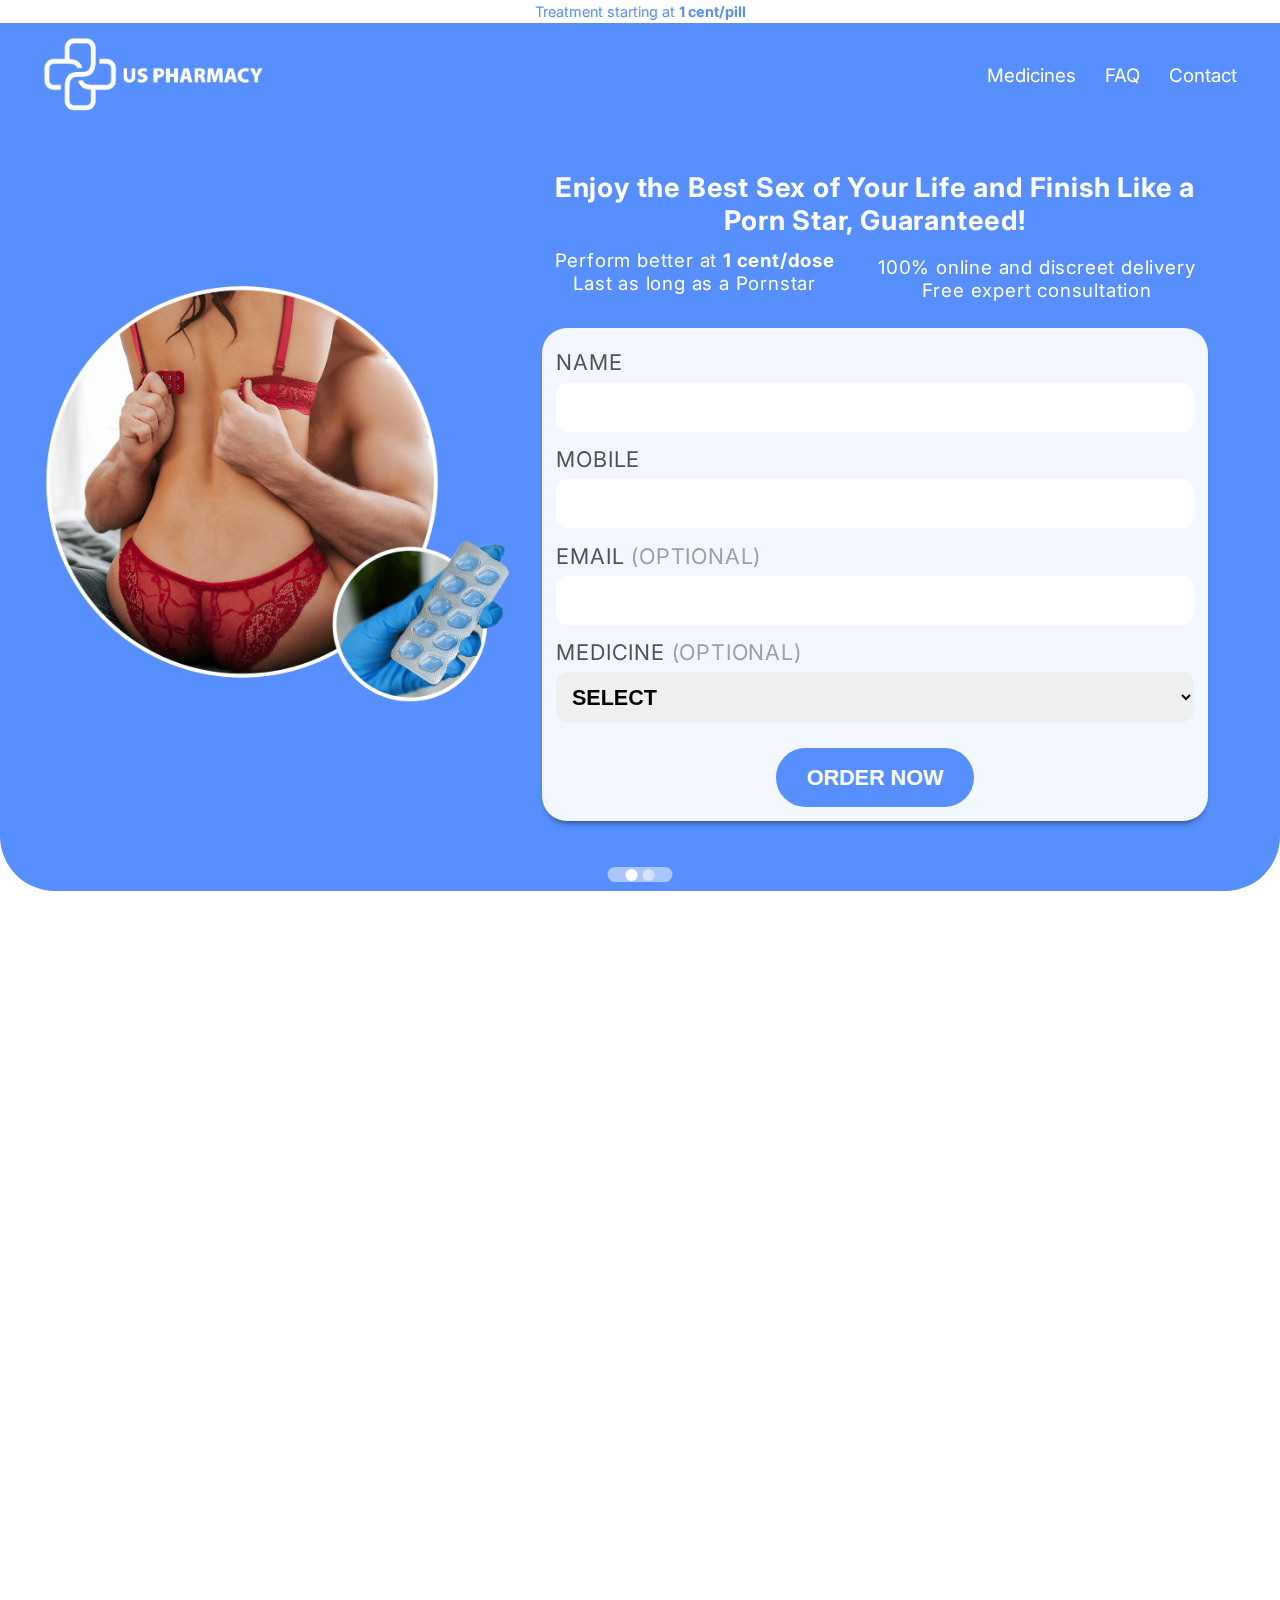
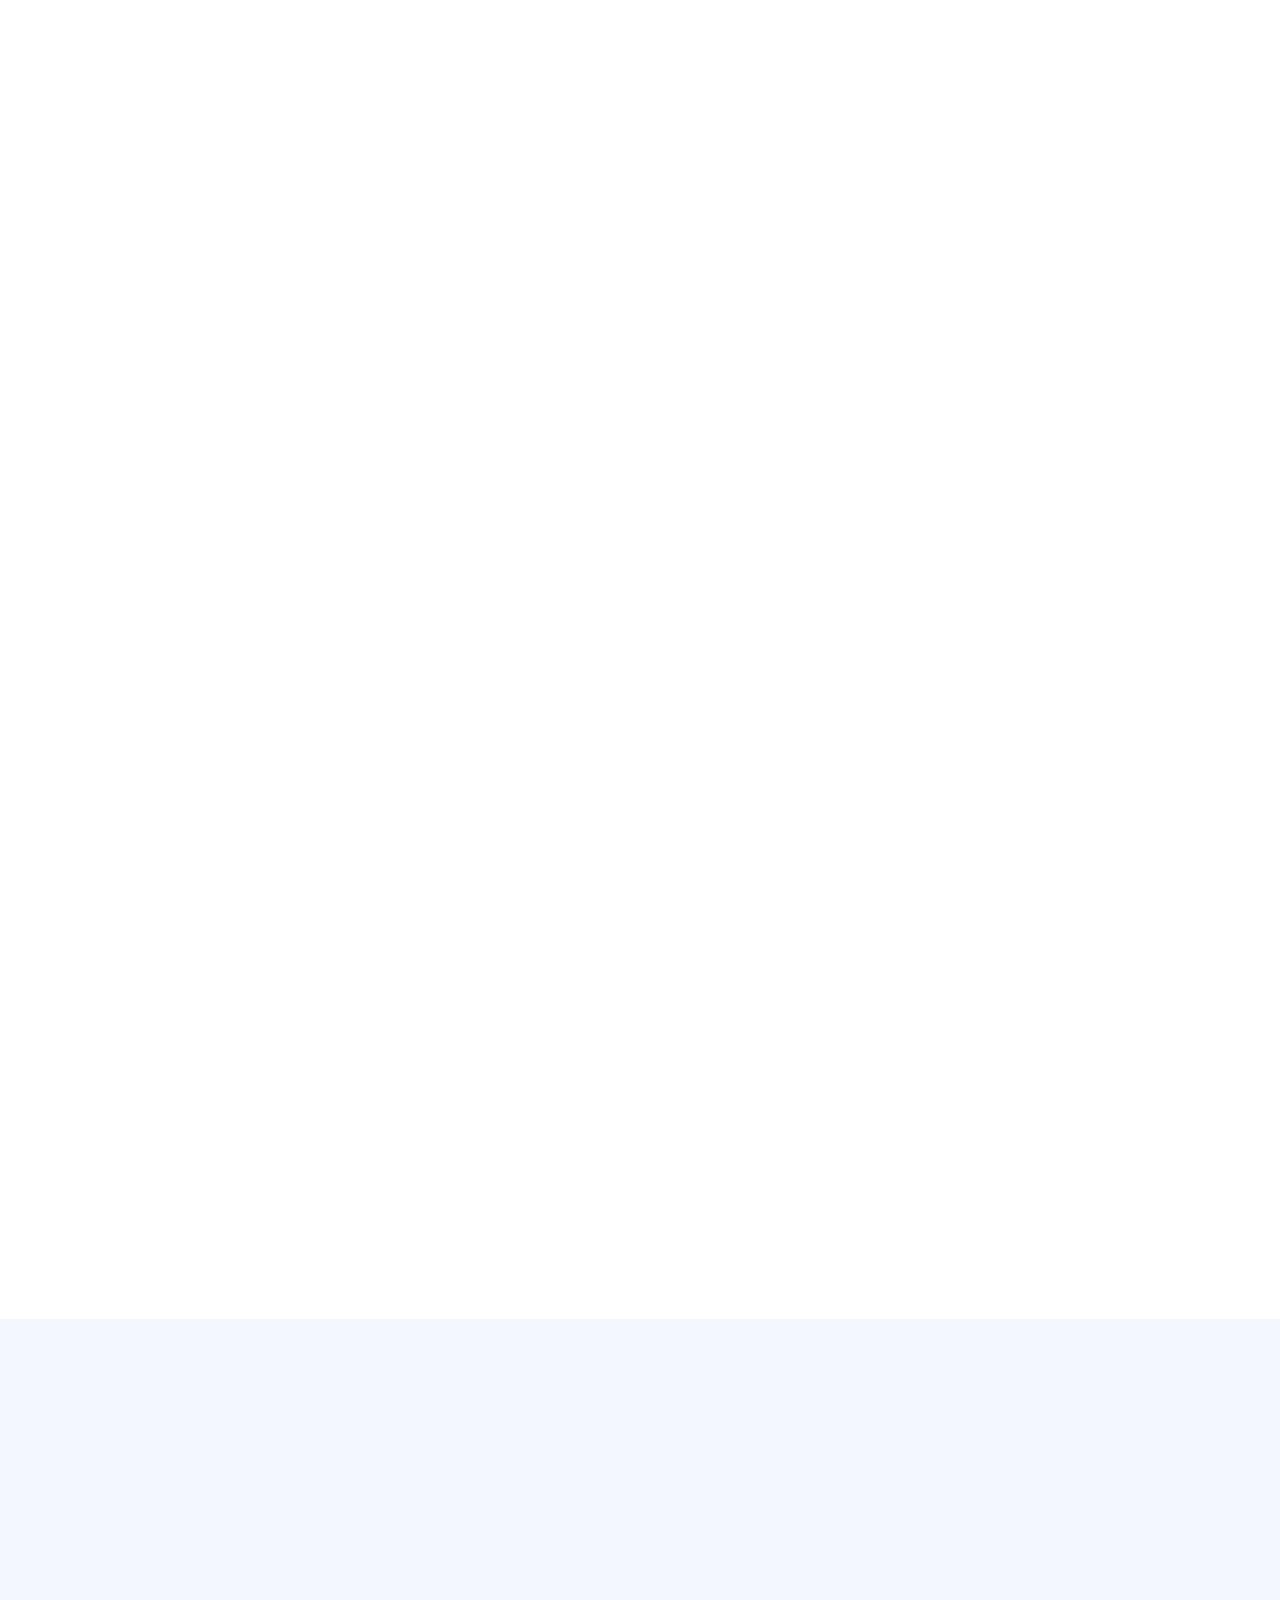
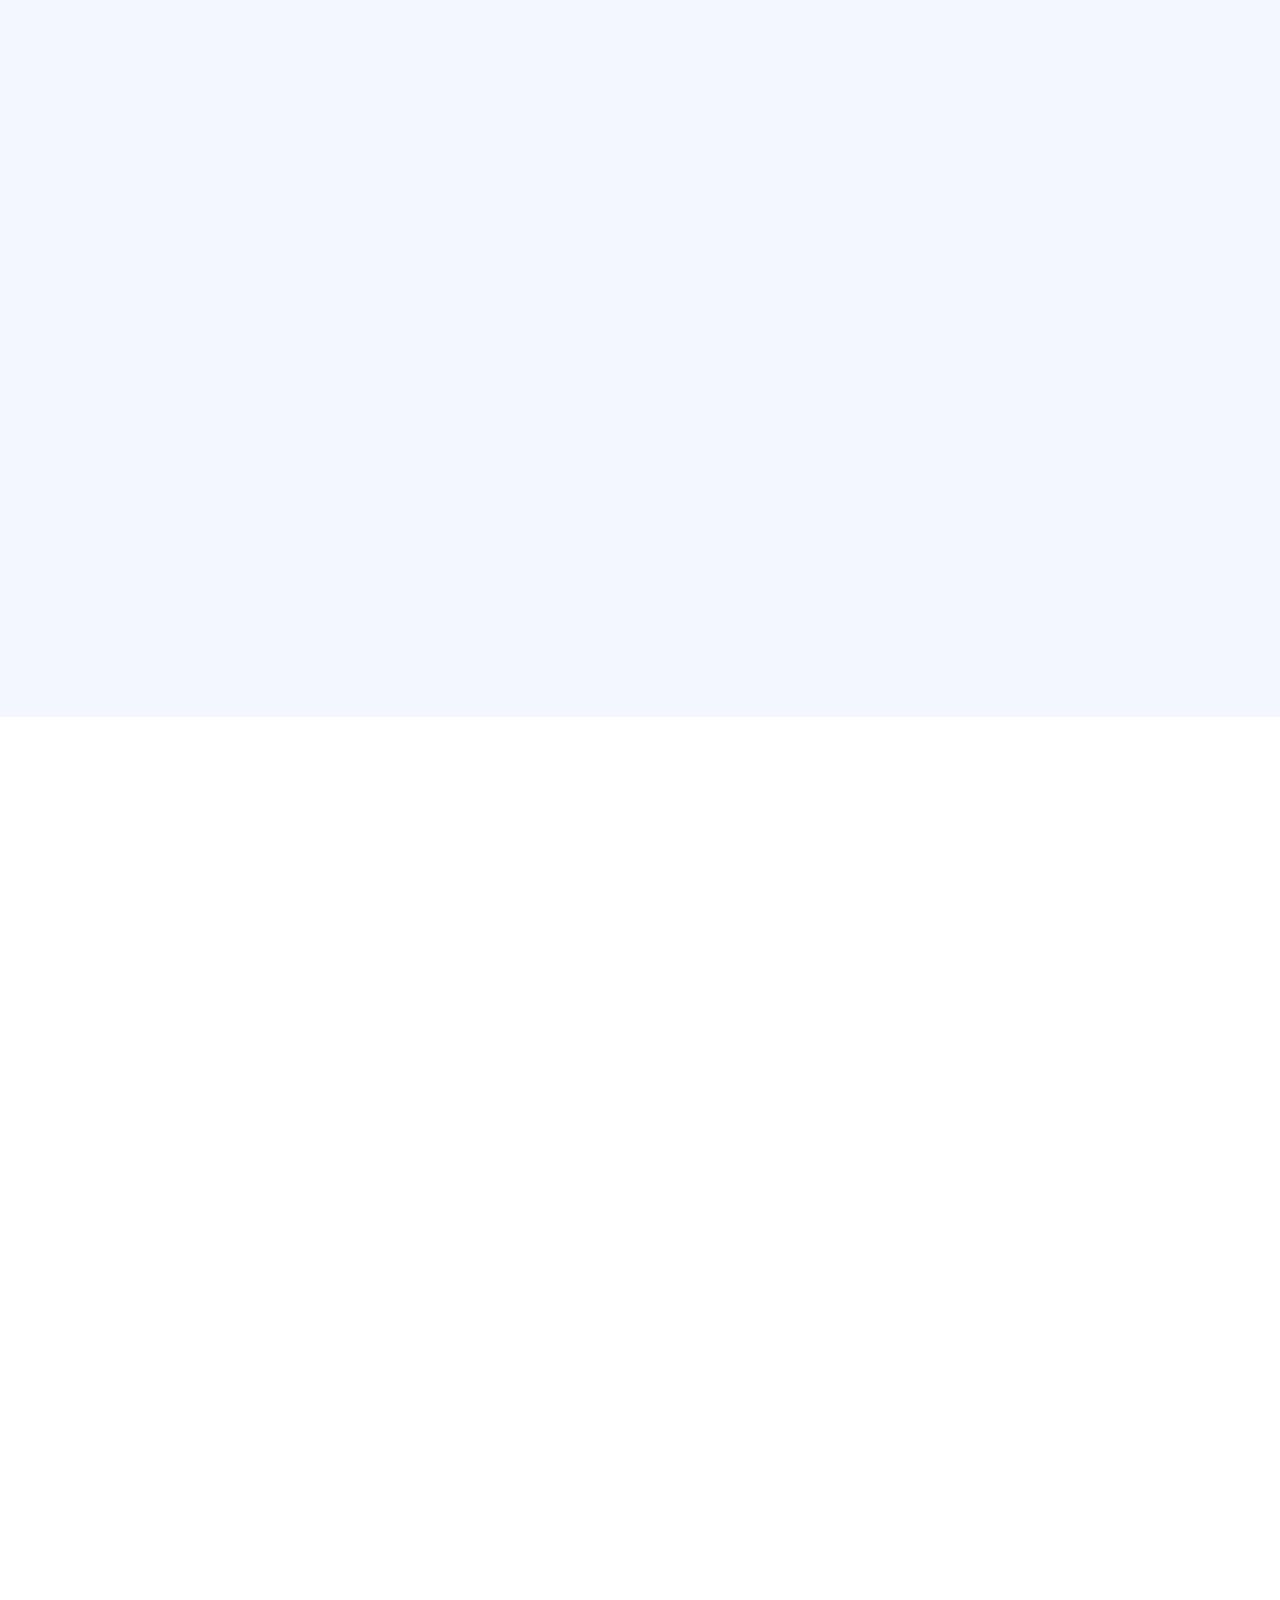
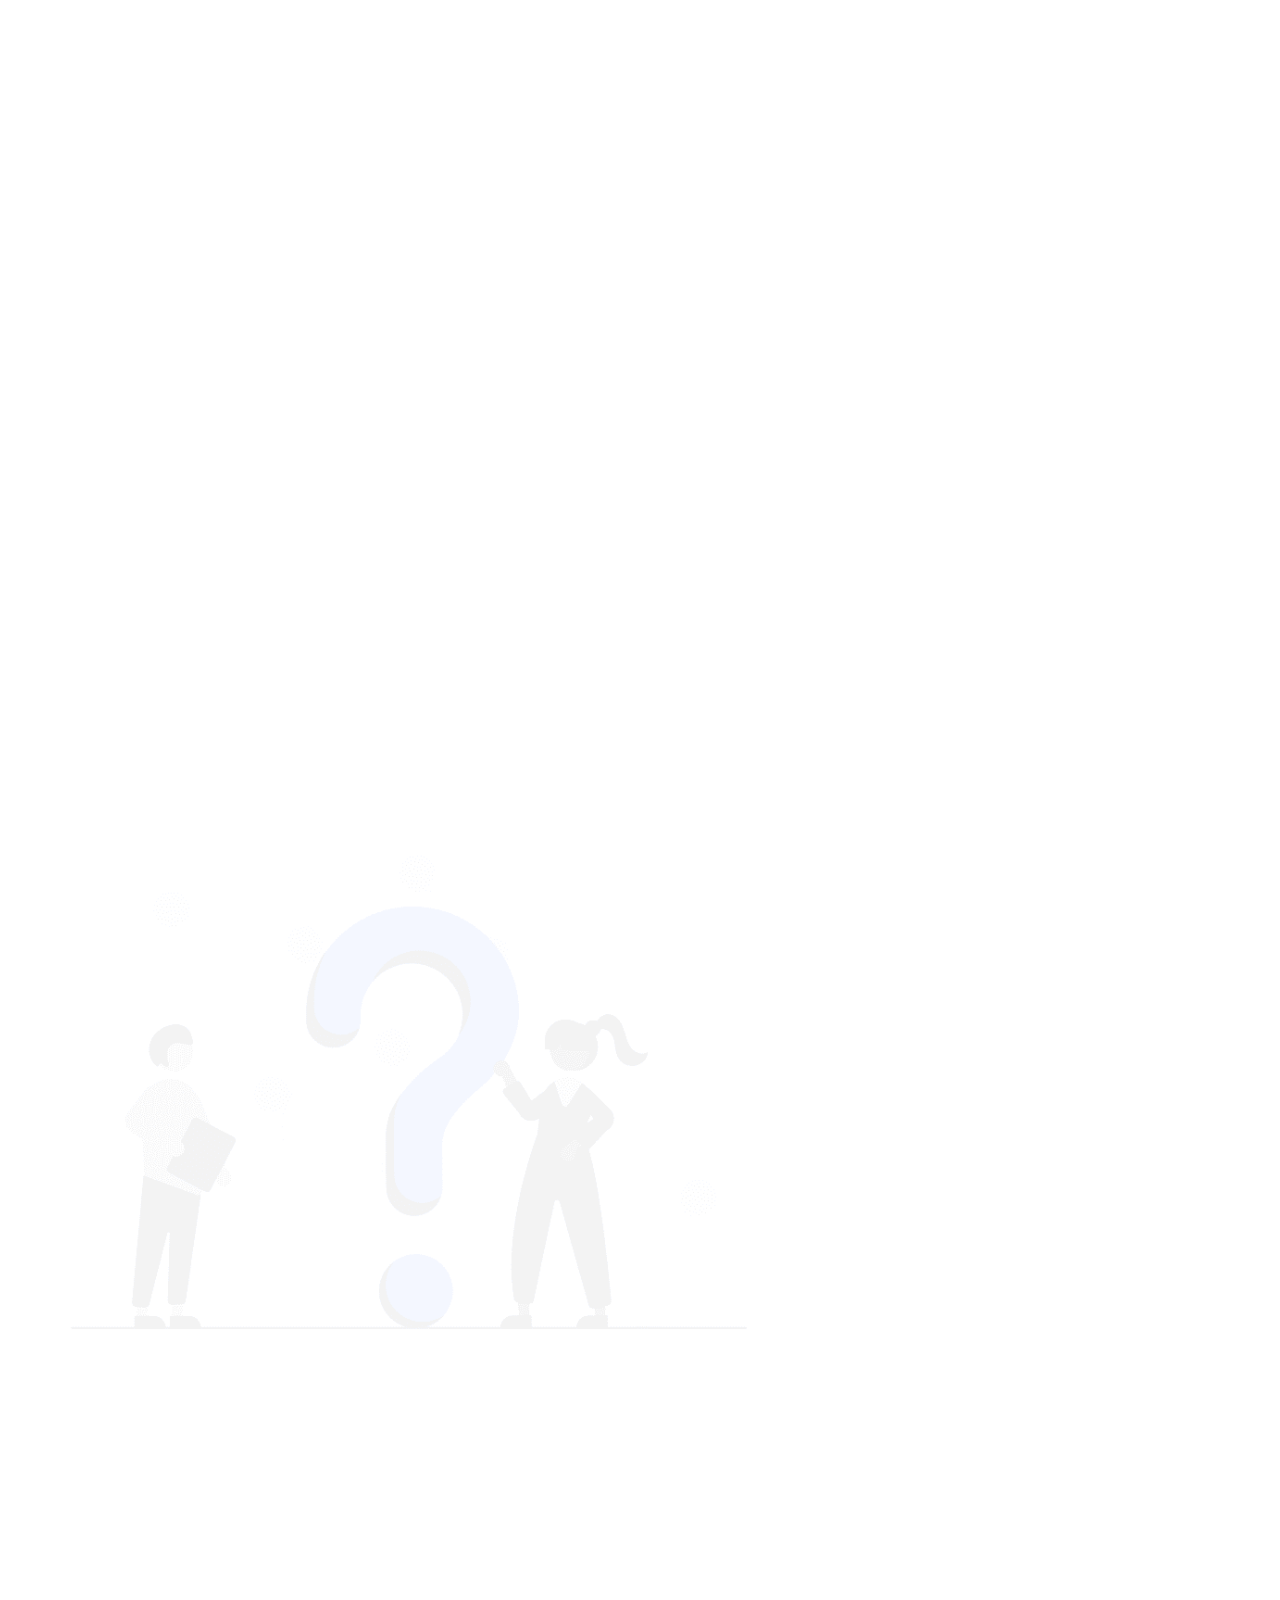
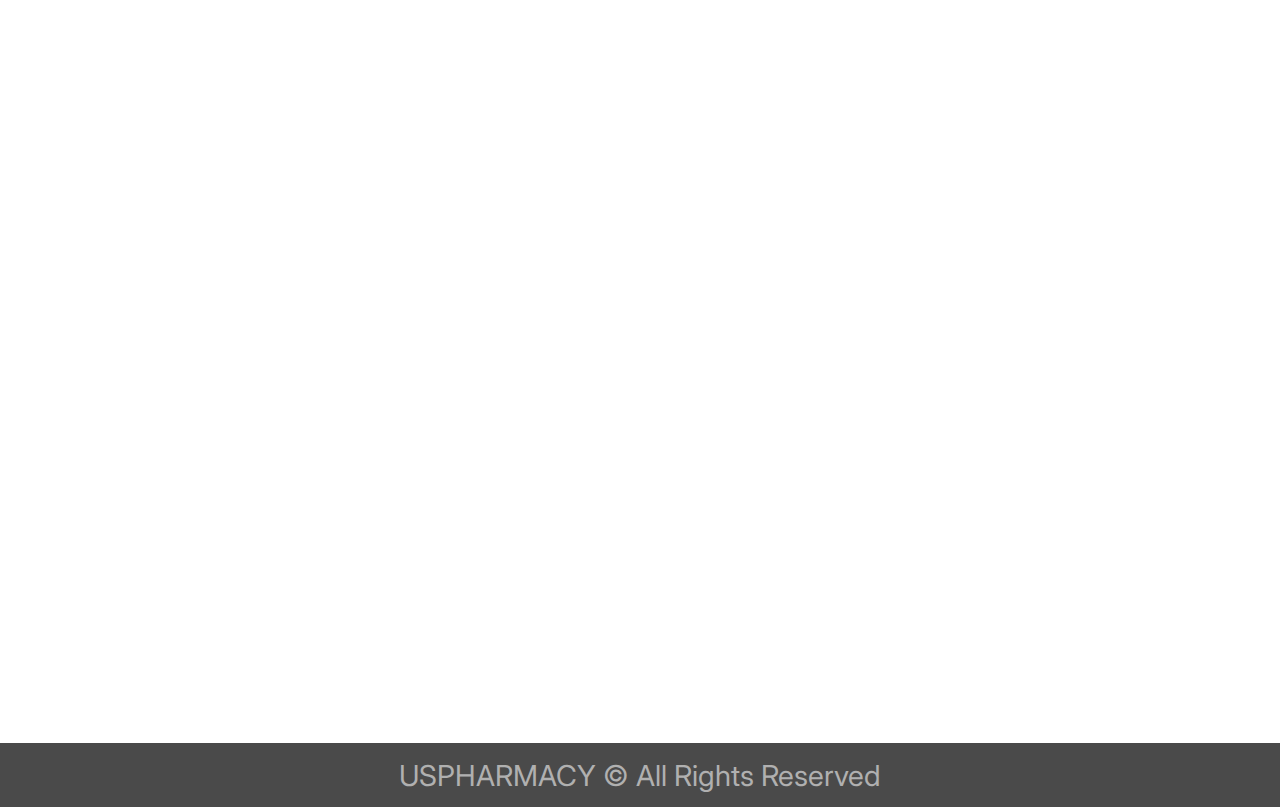
<file: index.html>
<!DOCTYPE html>
<html lang="en">
  <head>
    <meta charset="UTF-8" />
    <meta http-equiv="X-UA-Compatible" content="IE=edge" />
    <link
      rel="shortcut icon"
      href="/assets/Blue icon.png"
      type="image/x-icon"
    />
    <meta name="viewport" content="width=device-width, initial-scale=1.0" />
    <link rel="preconnect" href="https://fonts.googleapis.com" />
    <link rel="preconnect" href="https://fonts.gstatic.com" crossorigin />
    <link
      href="https://fonts.googleapis.com/css2?family=Inter:wght@300;400;500;600;700;900&display=swap"
      rel="stylesheet"
    />
    <link href="https://unpkg.com/aos@2.3.1/dist/aos.css" rel="stylesheet" />
    <link rel="stylesheet" href="/styles.css" />
    <!-- This code goes in <head> tag of your site -->
    <script type="text/javascript">
      var _mpevt = _mpevt || [];
      (function () {
        var u =
          "https:" == document.location.protocol
            ? "https://static.trafficjunky.com/js/mp.min.js"
            : "http://static.trafficjunky.com/js/mp.min.js";
        var d = document,
          g = d.createElement("script"),
          s = d.getElementsByTagName("script")[0];
        g.type = "text/javascript";
        g.defer = true;
        g.async = true;
        g.src = u;
        s.parentNode.insertBefore(g, s);
      })();
    </script>

    <!-- Global site tag (gtag.js) - Google Analytics -->
    <script
      async
      src="https://www.googletagmanager.com/gtag/js?id=G-VPHRGWBVVG"
    ></script>
    <script>
      window.dataLayer = window.dataLayer || [];
      function gtag() {
        dataLayer.push(arguments);
      }
      gtag("js", new Date());

      gtag("config", "G-VPHRGWBVVG");
    </script>
    <!-- Meta Pixel Code -->
    <script>
      !(function (f, b, e, v, n, t, s) {
        if (f.fbq) return;
        n = f.fbq = function () {
          n.callMethod
            ? n.callMethod.apply(n, arguments)
            : n.queue.push(arguments);
        };
        if (!f._fbq) f._fbq = n;
        n.push = n;
        n.loaded = !0;
        n.version = "2.0";
        n.queue = [];
        t = b.createElement(e);
        t.async = !0;
        t.src = v;
        s = b.getElementsByTagName(e)[0];
        s.parentNode.insertBefore(t, s);
      })(
        window,
        document,
        "script",
        "https://connect.facebook.net/en_US/fbevents.js"
      );
      fbq("init", "335702368765867");
      fbq("track", "PageView");
    </script>
    <noscript
      ><img
        height="1"
        width="1"
        style="display: none"
        src="https://www.facebook.com/tr?id=335702368765867&ev=PageView&noscript=1"
    /></noscript>
    <!-- End Meta Pixel Code -->
    <title>USPharmacy</title>
  </head>
  <body>
    <header data-aos="fade-down" data-aos-duration="1200">
      <div class="offer-message">
        Treatment starting at <strong>1 cent/pill</strong>
      </div>
      <nav>
        <div>
          <img src="/assets/White Logo1.png" class="brand-logo" />
        </div>
        <div class="nav-links">
          <ul>
            <li><a href="#medicines">Medicines</a></li>
            <li><a href="#faq">FAQ</a></li>
            <li><a href="#contact">Contact</a></li>
          </ul>
        </div>
      </nav>
      <div class="hero-section">
        <div class="hero-image-container">
          <img src="/assets/Banner.png" alt="doctor image" />
        </div>
        <div class="hero-content">
          <h2 class="hero-heading">
            Enjoy the Best Sex of Your Life and Finish Like a Porn Star,
            Guaranteed!
          </h2>

          <ul class="hero-sub-heading">
            <div class="hero-sub-one">
              <li>Perform better at <strong>1 cent/dose</strong></li>
              <li>Last as long as a Pornstar</li>
            </div>
            <div class="hero-sub-two">
              <li>100% online and discreet delivery</li>
              <li>Free expert consultation</li>
            </div>
          </ul>

          <div class="hero-form">
            <form action="contact-form.php" method="POST" class="consult-form">
              <label class="form-label" for="name">NAME</label>
              <input
                class="form-input"
                type="text"
                name="name"
                id="name"
                required
              />

              <label class="form-label" for="mobile">MOBILE </label>
              <input
                class="form-input"
                type="tel"
                name="mobile"
                id="mobile"
                required
              />

              <label class="form-label" for="mobile"
                >EMAIL <span>(OPTIONAL)</span></label
              >
              <input class="form-input" type="email" name="email" id="email" />

              <label class="form-label" for="medicine"
                >MEDICINE <span>(OPTIONAL)</span></label
              >
              <select name="medicine" id="medicine" class="form-input">
                <option value="" disabled selected>SELECT</option>
                <option value="Viagra">Viagra</option>
                <option value="Cialis">Cialis</option>
                <option value="Levitra">Levitra</option>
                <option value="Soma">Soma</option>
                <option value="Tramadol">Tramadol</option>
                <option value="Other">Other</option>
              </select>

              <button class="submit-button">ORDER NOW</button>
            </form>
          </div>

          <!-- <a class="hero-button" href="#contact">CONSULT NOW</a> -->
        </div>
      </div>

      <div class="slider-buttons">
        <div class="slider-button-one active-button"></div>
        <div class="slider-button-two"></div>
      </div>
    </header>

    <main>
      <section class="info-section">
        <h3
          class="heading info-section-heading"
          data-aos="fade-up"
          data-aos-anchor-placement="top-bottom"
        >
          It's more common than you think
        </h3>
        <p
          class="sub-heading info-section-sub-heading"
          data-aos="fade-up"
          data-aos-anchor-placement="top-bottom"
        >
          Around 52% of men suffer from erectile dysfunction
        </p>

        <div class="info-box">
          <div
            class="info-content"
            data-aos="fade-right"
            data-aos-duration="800"
          >
            <h3 class="heading info-heading">
              No PRESCRIPTION Plus Easy Delivery
            </h3>
            <p class="info">
              Fill out the form and our sex expert team will contact you to
              ensure safe and discreet delivery.
            </p>
          </div>
          <div class="info-image" data-aos="fade-left">
            <img src="/assets/sad-man.png" alt="sad man suffering from ed" />
          </div>
        </div>

        <div class="info-box">
          <div
            class="info-content"
            data-aos="fade-left"
            data-aos-duration="800"
          >
            <h3 class="heading info-heading">
              Want to have sex like the last porn you watched?
            </h3>
            <p class="info">
              Our Sildenafil(Viagra) pills enhance that quick build-up in your
              system to measurably improve your sexual performance. We worked
              with our expert medical advisors to determine which performance
              enhancement to offer through our platform.
            </p>
          </div>
          <div class="info-image" data-aos="fade-right">
            <img src="/assets/sad-man-2.png" alt="sad man suffering from ed" />
          </div>
        </div>

        <div class="info-box">
          <div
            class="info-content"
            data-aos="fade-right"
            data-aos-duration="1000"
          >
            <h3 class="heading info-heading">Make her go crazy</h3>
            <p class="info">
              During sexual intercourse, most men ejaculate between 5-10 minutes
              and research has shown the average time to ejaculate after
              penetration is 5 1/2 minutes. After taking our Sildenafil(Viagra)
              pills our consumers have lasted up to 90 minutes.
            </p>
          </div>
          <div class="info-image" data-aos="fade-left">
            <img src="/assets/happy-man.png" alt="sad man suffering from ed" />
          </div>
        </div>
      </section>

      <section class="pills-section" id="medicines">
        <h3 class="heading" data-aos="fade-up">Medications we provide</h3>
        <!-- <p class="sub-heading">SOME DESCRIPTIVE TEXT</p> -->

        <div class="pill-cards">
          <div class="pill-card" data-aos="flip-left">
            <p class="pill-name">Sildenafil (Viagra)</p>
            <img
              class="pill-image"
              src="/assets/pill-image.png"
              alt="medicine"
            />
            <a class="pill-cta" href="#contact">ORDER NOW</a>
          </div>

          <div class="pill-card" data-aos="flip-right">
            <p class="pill-name">Vardenafil (Levitra)</p>
            <img
              class="pill-image"
              src="/assets/levitra-brand.png"
              alt="medicine"
            />
            <a class="pill-cta" href="#contact">ORDER NOW</a>
          </div>

          <div class="pill-card" data-aos="flip-left">
            <p class="pill-name">Tadalafil (Cialis)</p>
            <img
              class="pill-image"
              src="/assets/cialis-brand.png"
              alt="medicine"
            />
            <a class="pill-cta" href="#contact">ORDER NOW</a>
          </div>

          <div class="pill-card" data-aos="flip-right">
            <p class="pill-name">Soma</p>
            <img
              class="pill-image"
              src="/assets/White pill.png"
              alt="medicine"
            />
            <a class="pill-cta" href="#contact">ORDER NOW</a>
          </div>

          <div class="pill-card" data-aos="flip-left">
            <p class="pill-name">Tramadol</p>
            <img
              class="pill-image"
              src="/assets/White pill.png"
              alt="medicine"
            />
            <a class="pill-cta" href="#contact">ORDER NOW</a>
          </div>
        </div>
      </section>

      <section class="painkiller-section">
        <div class="painkiller-image-container" data-aos="fade-right">
          <img src="/assets/pain.png" alt="" />
        </div>
        <div class="painkiller-content" data-aos="fade-left">
          <h3 class="heading painkiller-heading">
            Require pain relief medications?
          </h3>
          <p class="painkiller-text">
            We also provide medication prescribed for the treatment of relief of
            discomfort associated with acute painful muscle and skeletal
            conditions in adults. It acts in the central nervous system (CNS) to
            relieve pain.
          </p>
        </div>
      </section>

      <section class="process-section">
        <h3 class="heading" data-aos="fade-up">Wondering how to order?</h3>
        <p class="sub-heading" data-aos="fade-up">
          We follow a quick and simple three-step process
        </p>

        <div class="process-list">
          <div class="process-card" data-aos="flip-left">
            <img src="/assets/form.png" alt="" />
            <p>Fill out the <a href="#contact">consultation form</a></p>
          </div>

          <div class="process-card" data-aos="flip-right">
            <img src="/assets/customer-service.png" alt="" />
            <p>Private consultation with our sex expert</p>
          </div>

          <div class="process-card" data-aos="flip-left">
            <img src="/assets/shipping-icon.png" alt="" />
            <p>Discreet delivery to your home</p>
          </div>
        </div>
      </section>

      <section class="faq-section" id="faq">
        <div class="faq-section-heading" data-aos="fade-right">
          <h3 class="heading faq-heading">
            FREQUENTLY <br />
            ASKED <br />
            QUESTIONS
          </h3>
        </div>

        <div class="faqs" data-aos="fade-left">
          <div class="faq">
            <div class="faq-question">
              <p>How do I contact your company?</p>
              <span>-</span>
            </div>
            <div class="faq-answer">
              <p>
                You can fill out the consultation form and expect a call from
                our experts or you can directly call us on the number below.
                <br />
                <br />
                Contact number: +1(786)297-2927
              </p>
            </div>

            <div class="faq-divider"></div>
          </div>

          <div class="faq">
            <div class="faq-question">
              <p>Can I request that the shipping be discreet?</p>
              <span>+</span>
            </div>
            <div class="faq-answer faq-answer-hide">
              <p>
                As a matter of fact, you don’t even have to ask. Packages we
                send within the United States will not have the content
                indicated on the labels. However, for international orders, we
                may have to state the content by law.
              </p>
            </div>

            <div class="faq-divider"></div>
          </div>

          <div class="faq">
            <div class="faq-question">
              <p>How fast can I expect results?</p>
              <span>+</span>
            </div>
            <div class="faq-answer faq-answer-hide">
              <p>
                Take sildenafil at least 30 minutes, but no more than 4 hours,
                before sexual activity (1 hour before is the most effective).
              </p>
            </div>

            <div class="faq-divider"></div>
          </div>

          <div class="faq">
            <div class="faq-question">
              <p>Will your performance enhancement pill work?</p>
              <span>+</span>
            </div>
            <div class="faq-answer faq-answer-hide">
              <p>
                That’s an absolute yes! Our large number of consumers can attest
                to that. They even call it the “weekend pill”.
              </p>
            </div>

            <div class="faq-divider"></div>
          </div>

          <div class="faq">
            <div class="faq-question">
              <p>How can I order ED pill?</p>
              <span>+</span>
            </div>
            <div class="faq-answer faq-answer-hide">
              <p>
                We follow a quick and simple three-step
                <br />
                <br />
                1. Process Fill out the <a href="#contact">consultation form</a>
                <br />
                2. Private consultation with our expert Discreet
                <br />
                3. Delivery to your home
              </p>
            </div>

            <div class="faq-divider"></div>
          </div>
        </div>
        <img class="faq-bg-image" src="/assets/question.png" alt="" />
      </section>

      <section class="contact-section">
        <h3 class="heading" id="contact" data-aos="fade-up">
          Order your pills today
        </h3>
        <p class="sub-heading" data-aos="fade-up">Consult Now</p>

        <form
          action="contact-form.php"
          method="POST"
          class="consult-form"
          data-aos="zoom-in-up"
        >
          <label class="form-label" for="name">NAME</label>
          <input
            class="form-input"
            type="text"
            name="name"
            id="name"
            required
          />

          <label class="form-label" for="mobile">MOBILE</label>
          <input
            class="form-input"
            type="tel"
            name="mobile"
            id="mobile"
            required
          />

          <label class="form-label" for="medicine"
            >MEDICINE <span>(OPTIONAL)</span></label
          >
          <select name="medicine" id="medicine" class="form-input">
            <option value="" disabled selected>SELECT</option>
            <option value="Viagra">Viagra</option>
            <option value="Cialis">Cialis</option>
            <option value="Levitra">Levitra</option>
            <option value="Soma">Soma</option>
            <option value="Tramadol">Tramadol</option>
            <option value="Other">Other</option>
          </select>

          <button class="submit-button">SUBMIT</button>
        </form>
      </section>

      <footer>USPHARMACY &copy; All Rights Reserved</footer>

      <div class="pop-up-form">
        <img class="form-close" src="/assets/delete-button.png" alt="" />
        <h3 class="heading">Order your pills today</h3>
        <!-- <p class="sub-heading">Consult Now</p> -->

        <form action="contact-form.php" method="POST" class="consult-form">
          <label class="form-label" for="name">NAME</label>
          <input
            class="form-input"
            type="text"
            name="name"
            id="name"
            required
          />

          <label class="form-label" for="mobile">MOBILE</label>
          <input
            class="form-input"
            type="tel"
            name="mobile"
            id="mobile"
            required
          />

          <label class="form-label" for="medicine"
            >MEDICINE <span>(OPTIONAL)</span></label
          >
          <select name="medicine" id="medicine" class="form-input">
            <option value="" disabled selected>SELECT</option>
            <option value="Viagra">Viagra</option>
            <option value="Cialis">Cialis</option>
            <option value="Levitra">Levitra</option>
            <option value="Soma">Soma</option>
            <option value="Tramadol">Tramadol</option>
            <option value="Other">Other</option>
          </select>

          <button class="submit-button">SUBMIT</button>
        </form>
      </div>
    </main>

    <!-- <div class="call-us-container">
      <div>
        <p class="call-us-heading">CALL NOW!!!</p>
        <a class="call-us-number" href="tel:+17862972927">+1(786)297-2927</a>
      </div>
      <img src="/assets/call-us-woman.png" alt="" />
    </div> -->
    <script src="https://unpkg.com/aos@2.3.1/dist/aos.js"></script>
    <script>
      AOS.init();
    </script>
    <script src="/app.js"></script>
    <!-- This code goes in the page where you need the cookie -->
    <script>
      _mpevt.push([
        "USPharmacy.net._event",
        "Trackingcookie",
        "2ba0acc00226f74f5aed17a90772385a",
        "1440",
      ]);
    </script>
  </body>
</html>
</file>
<file: styles.css>
/*
* Prefixed by https://autoprefixer.github.io
* PostCSS: v8.4.14,
* Autoprefixer: v10.4.7
* Browsers: last 4 version
*/

*{
  margin: 0;
  padding: 0;
  -webkit-box-sizing: border-box;
          box-sizing: border-box;
}

html{
  font-size: 90%;
}

html,body{
  height: 100%;
  width: 100%;
  font-family: 'Inter', sans-serif;
  color: rgb(47, 47, 47);
  /* overflow-x: hidden; */
  /* scroll-behavior: smooth; */
}

:root{
  --p-color: #578FFF;
  --s-color: #F3F7FF;
  --sides: 3rem; 
}

a{
  text-decoration: none;
  color: inherit;
}

.heading{
  font-size: 4rem;
  text-align: center;
  color: var(--p-color);
  font-weight: 800;
  text-transform: uppercase;
}

.sub-heading{
  font-size: 2.5rem;
  font-weight: 300;
  text-align: center;
  text-transform: uppercase;
}



header{
  background-color: var(--p-color);
  min-height: 99vh;
  border-bottom-left-radius: 55px;
  border-bottom-right-radius: 55px;
  color: white;
  overflow: hidden;
  position: relative;
}

nav{
  display: -webkit-box;
  display: -ms-flexbox;
  display: flex;
  -webkit-box-align: center;
      -ms-flex-align: center;
          align-items: center;
  -webkit-box-pack: justify;
      -ms-flex-pack: justify;
          justify-content: space-between;
  padding: 1rem var(--sides);
}

.brand-logo{
  font-size: 1.8rem;
  font-weight: 700;
  width: 220px;
}

.nav-links ul{
  list-style: none;
  display: -webkit-box;
  display: -ms-flexbox;
  display: flex;
}


.nav-links ul li{
  margin-left: 2rem;
  font-size: 1.3rem;
}

.slider-buttons{
  width: 65px;
  height: 15px;
  background: rgba(255, 255, 255, 0.5);
  position: absolute;
  bottom: 1%;
  left: 50%;
  -webkit-transform: translateX(-50%);
      -ms-transform: translateX(-50%);
          transform: translateX(-50%);
  border-radius: 35px;
  display: -webkit-box;
  display: -ms-flexbox;
  display: flex;
  -webkit-box-pack: center;
      -ms-flex-pack: center;
          justify-content: center;
  -webkit-box-align: center;
      -ms-flex-align: center;
          align-items: center;
}

.slider-button-one, .slider-button-two{
  width: 12px;
  height: 12px;
  border-radius: 50%;
  background: white;
  margin: 0.2rem 0.2rem;
  opacity: 0.5;
  cursor: pointer;
}

.active-button{
  background: white;
  opacity: 1;
}

@media(max-width: 768px){
  .slider-buttons{
    bottom: 0.25%;
  }
}

@media(max-width: 425px){
  
.brand-logo{
  width: 150px;
}

.brand-logo{
  margin-bottom: 0.3rem;
}

.slider-buttons{
  width: 60px;
  height: 15px;
}

.slider-button-one, .slider-button-two{
  width: 10px;
  height: 10px;
}

}

@media(max-width: 375px){
  nav{
    -webkit-box-orient: vertical;
    -webkit-box-direction: normal;
        -ms-flex-direction: column;
            flex-direction: column;
    -webkit-box-align: center;
        -ms-flex-align: center;
            align-items: center;
    -webkit-box-pack: center;
        -ms-flex-pack: center;
            justify-content: center;
  }
}

@media(max-width: 589px){
  .nav-links ul li{
    margin-left: 1rem;
    font-size: 1rem;
  }
}

/* hero section */

.hero-section{
  display: -webkit-box;
  display: -ms-flexbox;
  display: flex;
  -webkit-box-align: center;
      -ms-flex-align: center;
          align-items: center;
  -webkit-box-pack: justify;
      -ms-flex-pack: justify;
          justify-content: space-between;
  min-height: 100%;
  margin: 1rem var(--sides);
  position: relative;
}

.hero-content{
  letter-spacing: 0.8px;
  position: relative;
  -webkit-box-flex: 2;
      -ms-flex: 2;
          flex: 2;
  padding: 2rem;
}

.hero-heading{
  font-size: 7rem;
  font-size: calc(1rem + 1vw);
  text-align: center;
}

.hero-sub-heading{
  font-size: 1.3rem;
  margin: 0.8rem 0rem;
  margin-bottom: 1.8rem;
  /* margin-left: 2.2rem; */
  display: flex;
  justify-content: center;
  list-style: none;
  text-align: center;
}

.hero-sub-two{
  margin-top: 0.5rem;
  margin-left: 3rem;
}


.hero-button{
  font-size: 2rem;
  background: white;
  padding: 1rem 1.5rem;
  display: inline-block;
  border-radius: 35px;
  color: var(--p-color);
  font-weight: 700;
  border: 3px solid transparent;
  -webkit-transition: all 150ms ease-in;
  -o-transition: all 150ms ease-in;
  transition: all 150ms ease-in;
}

.hero-button:hover{
  background: transparent;
  color: white;
  border: 3px solid white;
}

.hero-image-container{
  /* justify-self: flex-start;
  position: absolute;
  bottom: -1%;
  right: 10%; */
  -webkit-box-flex: 1;
      -ms-flex: 1;
          flex: 1;
}

.hero-image-container img{
  /* width: 700px; */
  width: calc(150px + 25vw);
}

.hero-form .consult-form{
  width: 100%;
  margin: 0rem auto;
  padding: 1rem;
}

.hero-form .consult-form .form-label{
  color: rgb(82, 82, 82);
  font-size: 1.5rem;
}

.hero-form .consult-form .form-input{
  margin-bottom: 0.5rem;
  font-size: 1.5rem;
}

.hero-form .consult-form .submit-button{
  font-size: 1.5rem;
}


@media(max-width: 1024px){
  /* .hero-heading{
    font-size: calc(1rem + 1vw);
  } */

  .hero-sub-heading{
    font-size: 0.85rem;
    margin: 0.8rem 0rem;
    margin-bottom: 1.8rem;
    /* margin-left: 1.5rem; */
  }

  .hero-image-container img{
    /* width: 700px; */
    width: calc(150px + 25vw);
  }

  .hero-button{
    font-size: 1.5rem;
  }
}

@media(max-width: 768px){
  .hero-section{
    flex-direction: column;
  }

  .hero-content{
    padding: 0.5rem;
  }

}

@media(max-width: 425px){
/* 
  .hero-section{

    align-items: flex-start;
    justify-content: start;
  } */

  .hero-heading{
    font-size: 2.1rem;
  }

  .hero-sub-heading{
    font-size: 1.2rem;
    margin: 0.5rem 0rem;
    margin-bottom: 1.5rem;
    margin-left: 1.5rem;
  }


  .hero-button{
    font-size: 1rem;
  }
}

/* end hero section */

/* info-section */

.info-section{
  padding-top: 1rem;
}

.info-box{
  display: -webkit-box;
  display: -ms-flexbox;
  display: flex;
  -ms-flex-pack: distribute;
      justify-content: space-around;
  -webkit-box-align: center;
      -ms-flex-align: center;
          align-items: center;
  -ms-flex-wrap: wrap;
      flex-wrap: wrap;
  margin: 10rem var(--sides);
}

.info-box:nth-of-type(even){
  -webkit-box-orient: horizontal;
  -webkit-box-direction: reverse;
      -ms-flex-direction: row-reverse;
          flex-direction: row-reverse;
}

.info-content{
  width: 50%;
  padding: 2rem;
}

.info-heading{
  text-align: left;
  color: rgb(29, 29, 29);
  margin-bottom: 2rem;
  font-size: 2.5rem;
}

.info-section-heading{
  margin: 0rem var(--sides);
}

.info-section-sub-heading{
  margin: 0rem var(--sides);
}

.info{
  font-size: 2rem;
}

.info-image{
  width: 50%;
  padding: 2rem;
}

.info-image img{
  width: 100%;
  display: block;
  margin: auto;
}

@media(max-width: 1024px){
  .info-content{
    padding: 1rem;
  }

  .info{
    font-size: 1.5rem;
  }

  .info-heading{
    font-size: 2rem !important;
    margin-bottom: 1rem;
  }


  .info-image{
    padding: 1rem;
  }
}

@media(max-width: 768px){
  .info-box{
    -webkit-box-orient: vertical;
    -webkit-box-direction: normal;
        -ms-flex-direction: column;
            flex-direction: column;
    margin-top: 3rem;
  }
  
  .info-box:nth-of-type(even){
    -webkit-box-orient: horizontal;
    -webkit-box-direction: reverse;
        -ms-flex-direction: row-reverse;
            flex-direction: row-reverse;
  }

  .info-content, .info-image {
    width: 100%;
  }
}

@media(max-width: 425px){
  .info-box{
    margin-bottom: 5rem;
  }

  .info-section-heading{
    margin: 0rem var(--sides);
    margin-bottom: 0.5rem;
  }

  .info-section .sub-heading{
    margin: 0rem var(--sides);
  }

  .info-content, .info-image{
    padding: 0rem;
  }

  .info-content{
    margin-bottom: 1rem;
  }
}

/* end info-section */

/* pills-section */

.pills-section{
  background: var(--s-color);
  padding: 2.5rem 0rem;
}

.pill-cards{
  display: -webkit-box;
  display: -ms-flexbox;
  display: flex;
  -ms-flex-pack: distribute;
      justify-content: space-around;
  -webkit-box-align: center;
      -ms-flex-align: center;
          align-items: center;
  -ms-flex-wrap: wrap;
      flex-wrap: wrap;
  margin: 2rem calc(var(--sides) - 1rem);
  margin-bottom: 2rem;
}

.pill-card{
  width: 18rem;
  background: white;
  padding: 1rem 1.2rem;
  border-radius: 25px;
  -webkit-box-shadow: -1px 10px 19px -10px rgba(0,0,0,0.75);
  box-shadow: -1px 10px 19px -10px rgba(0,0,0,0.75);
  margin: 2rem 1rem;
}

.pill-name{
  text-align: right;
  color: rgb(98, 98, 98);
}

.pill-image{
  display: block;
  margin: auto;
  width: 100%;
}

.pill-cta{
  color: var(--p-color);
  border: 2px solid var(--p-color);
  display: block;
  width: -webkit-fit-content;
  width: -moz-fit-content;
  width: fit-content;
  padding: 0.6rem 1rem;
  border-radius: 25px;
  margin: 1rem auto;
  font-size: 1.2rem;
  font-weight: 600;
  -webkit-transition: all 150ms ease-in-out;
  -o-transition: all 150ms ease-in-out;
  transition: all 150ms ease-in-out;
}

.pill-cta:hover{
  background-color: var(--p-color);
  color: white;
}

/* end pills-section */

/* pain killer */

.painkiller-section{
  display: -webkit-box;
  display: -ms-flexbox;
  display: flex;
  -webkit-box-align: center;
      -ms-flex-align: center;
          align-items: center;
  margin: 4rem var(--sides);
}

.painkiller-image-container{
  -webkit-box-flex: 1;
      -ms-flex: 1;
          flex: 1;
  padding: 2rem;
}

.painkiller-image-container img{
  width: 100%;
}

.painkiller-content{
  -webkit-box-flex: 1;
      -ms-flex: 1;
          flex: 1;
  padding: 2rem;
}

.painkiller-heading{
  text-align: left;
}

.painkiller-text{
  margin-top: 1.5rem;
  font-size: 2.3rem;
}

@media(max-width: 1024px){
  .painkiller-heading{
    font-size: 2rem !important;
  }

  .painkiller-text{
    margin-top: 1rem;
    font-size: 1.8rem;
  }
}

@media(max-width: 768px){
  .painkiller-section{
    -webkit-box-orient: vertical;
    -webkit-box-direction: normal;
        -ms-flex-direction: column;
            flex-direction: column;
    text-align: center;
  }

  .painkiller-heading{
    text-align: center;
    margin-top: 1rem;
  }

  .painkiller-content, .painkiller-image-container{
    padding: 0rem;
  }
}

/* end pain killer */

/* process section */

.process-section{
  padding: 7rem 0rem;
}

.process-list{
  display: -webkit-box;
  display: -ms-flexbox;
  display: flex;
  -ms-flex-pack: distribute;
      justify-content: space-around;
  -webkit-box-align: center;
      -ms-flex-align: center;
          align-items: center;
  -ms-flex-wrap: wrap;
      flex-wrap: wrap;
  margin: 3rem calc(var(--sides) - 1rem);
}

.process-card{
  width: 22rem;
  padding: 1rem;
  background: var(--s-color);
  border-radius: 25px;
  margin: 2rem 1rem;
  -webkit-box-shadow: 0px 5px 13px -4px rgba(0,0,0,0.67);
  box-shadow: 0px 5px 13px -4px rgba(0,0,0,0.67);
}

.process-card p a{
  text-decoration: underline;
}

.process-card img{
  display: block;
  margin: auto;
  width: 90%;
}

.process-card p{
  text-align: center;
  font-size: 1.8rem;
  margin-top: 1rem;
}

@media(max-width: 425px){
  .process-card{
    width: 20rem;
  }
}


/* end process section */

/* faq section */

.faq-section{
  display: -webkit-box;
  display: -ms-flexbox;
  display: flex;
  padding-top: 10rem;
  margin: 0rem var(--sides);
  position: relative;
  
}

.faq-section-heading{
  -webkit-box-flex: 2;
      -ms-flex: 2;
          flex: 2;
  
}


.faq-heading{
  text-align: left;
  padding-right: 1rem;
}

.faqs{
  -webkit-box-flex: 4;
      -ms-flex: 4;
          flex: 4;
}

.faq{
  margin-bottom: 2rem;
  -webkit-user-select: none;
     -moz-user-select: none;
      -ms-user-select: none;
          user-select: none;
}

.faq-question{
  display: -webkit-box;
  display: -ms-flexbox;
  display: flex;
  -webkit-box-pack: justify;
      -ms-flex-pack: justify;
          justify-content: space-between;
  -webkit-box-align: center;
      -ms-flex-align: center;
          align-items: center;
  font-size: 2.3rem;
  font-weight: 500;
  color: rgb(47, 47, 47);
  cursor: pointer;
}

.faq-question span{
  color: var(--p-color);
  
}

.faq-answer{
  background: var(--s-color);
  padding: 1rem;
  font-size: 1.5rem;
  margin-top: 1rem;
}

.faq-answer a{
  text-decoration: underline;
}

.faq-answer-hide{
  display: none;
}

.faq-divider{
  width: 100%;
  height: 5px;
  background: rgb(95, 95, 95);
  margin-top: 1.5rem;
}

.faq-bg-image{
  position: absolute;
  width: 800px;
  z-index: -1;
  bottom: 0;
  left: 0;
  opacity: 0.8;
}

@media (max-width: 1024px){
  .faq-section-heading{
    padding-right: 1rem;
  }
}


@media(max-width: 768px){
  .faq-section{
    -webkit-box-orient: vertical;
    -webkit-box-direction: normal;
        -ms-flex-direction: column;
            flex-direction: column;
  }

  .faq-heading{
    margin-bottom: 2rem;
  }

  .faq-bg-image{
    width: 100%;
  }
}

@media(max-width: 425px){
  .faq-question{
    font-size: 1.6rem;
  }

  .faq-answer{
    font-size: 1.2rem;
  }
}

/* end faq section */

/* contact-section */

.contact-section{
  padding: 8rem 0rem;
}

.consult-form{
  width: 80%;
  margin: 4rem auto;
  display: -webkit-box;
  display: -ms-flexbox;
  display: flex;
  -webkit-box-orient: vertical;
  -webkit-box-direction: normal;
      -ms-flex-direction: column;
          flex-direction: column;
  background: var(--s-color);
  padding: 1.5rem;
  border-radius: 25px;
  -webkit-box-shadow: 0px 6px 7px -5px rgba(0,0,0,0.58);
  box-shadow: 0px 6px 7px -5px rgba(0,0,0,0.58);
}

.form-label{
  font-size: 1.8rem;
  margin: 0.5rem 0rem;
}

.form-label span{
  color: rgb(159, 159, 159);
}

.form-input{
  margin-bottom: 1.5rem;
  border: none;
  font-size: 1.8rem;
  padding: 0.8rem;
  font-weight: 600;
  border-radius: 12px;
}

.form-input:focus{
  outline: 1px solid var(--p-color);
}

.submit-button{
  font-size: 2.3rem;
  width: -webkit-fit-content;
  width: -moz-fit-content;
  width: fit-content;
  margin: 1.3rem auto;
  border: 2px solid var(--p-color);
  background: var(--p-color);
  color: white;
  font-weight: 600;
  padding: 1rem 2rem;
  border-radius: 40px;
  cursor: pointer;
  margin-bottom: 0rem;
  -webkit-transition: all 150ms ease-in-out;
  -o-transition: all 150ms ease-in-out;
  transition: all 150ms ease-in-out;
}

.submit-button:hover{
  background: transparent;
  color: var(--p-color);
}

@media(max-width: 425px){
  .consult-form{
    width: 90%;
    padding: 0.8rem;
  }

  .form-label{
    font-size: 1.2rem;
  }

  .form-input{
    margin-bottom: 1.5rem;
    font-size: 1.5rem;
  }

  .submit-button{
    font-size: 1.8rem;
  }
}

/* end contact-section */

/* footer */

footer{
  background: rgb(74, 74, 74);
  text-align: center;
  font-size: 2rem;
  padding: 1rem;
  color: rgb(176, 176, 176);
}

@media(max-width: 425px){
  footer{
    font-size: 1.5rem;
  }
}

/* end footer */

/* pop up form */

.pop-up-form{
  position: fixed;
  width: 100%;
  height: 100%;
  top: 0;
  left: 0;
  display: none;
  z-index: 5;
}

.pop-up-form .consult-form{
  max-width: 800px;
}

.pop-up-form .heading{
  margin-top: 5rem;
}



.pop-up-form::before{
  content: "";
  position: absolute;
  width: 100%;
  height: 100%;
  background: rgba(0,0,0,0.9);
  z-index: -1;
}

.form-close{
  position: absolute;
  top: 2%;
  right: 2%;
  width: 4rem;
  cursor: pointer;
  -webkit-transition: all 100ms ease-in;
  -o-transition: all 100ms ease-in;
  transition: all 100ms ease-in;
}

.form-close:hover{
  -webkit-transform: scale(0.8);
      -ms-transform: scale(0.8);
          transform: scale(0.8);
}

@media(max-width: 425px){
  .form-close{
    width: 2rem;
    top: 1%;
    right: 1%;
  }
}

/* pop up form */

/* call us float */

.call-us-container{
  background-color: var(--p-color);
  display: -webkit-box;
  display: -ms-flexbox;
  display: flex;
  -webkit-box-align: center;
      -ms-flex-align: center;
          align-items: center;
  width: 300px;
  min-height: 60px;
  border-top-right-radius: 35px;
  position: fixed !important;
  left: 0%;
  text-align: center;
  position: absolute;
  bottom: 1.5%;
  -webkit-transform: translateX(-150%);
      -ms-transform: translateX(-150%);
          transform: translateX(-150%);
  -webkit-transition: all 250ms ease-in;
  -o-transition: all 250ms ease-in;
  transition: all 250ms ease-in;
}

.call-us-container img{
  position: absolute;
  bottom: -9px;
  right: -80px;
}

.call-us-container div{
  margin: 0rem 1rem;
}

.call-us-heading{
  font-size: 2rem;
  font-weight: 700;
  margin: 0.5rem auto;
  color: white;
}

.call-us-number{
  font-size: 1.5rem;
  margin-bottom: 0.5rem;
  font-weight: 500;
  color: white;
  display: block;
  text-decoration: underline;
}

@media(max-width: 425px){
  .call-us-container{
    width: 200px;
  }

  .call-us-heading{
    font-size: 1rem;
  }

  .call-us-number{
    font-size: 0.8rem;
  }

  .call-us-container img{
    width: 100px;
    position: absolute;
    bottom: -6px;
    right: -35px;
  }
  
}

main{
  overflow-x: hidden;
}
/* end call us */

.offer-message{
  width: 100%;
  text-align: center;
  background: rgb(255, 255, 255);
  color: var(--p-color);
  padding: 0.2rem;
  font-size: 1rem;
}

/* media queries */

@media(max-width: 1024px){
  .heading{
    font-size: 3rem;
  }  

  .sub-heading{
    font-size: 1.8rem;
    font-weight: 300;
    text-align: center;
    text-transform: uppercase;
  }
}

@media(max-width: 768px){
  .heading{
    font-size: 2.2rem;
  }  

  .sub-heading{
    font-size: 1.25rem;
  }
}

@media(max-width: 425px){

  :root{
    --sides: 1.2rem; 
  }

  
  .heading{
    font-size: 2rem;
  }  

  .sub-heading{
    font-size: 1.2rem;
  }
}

/* end media queries */
</file>
